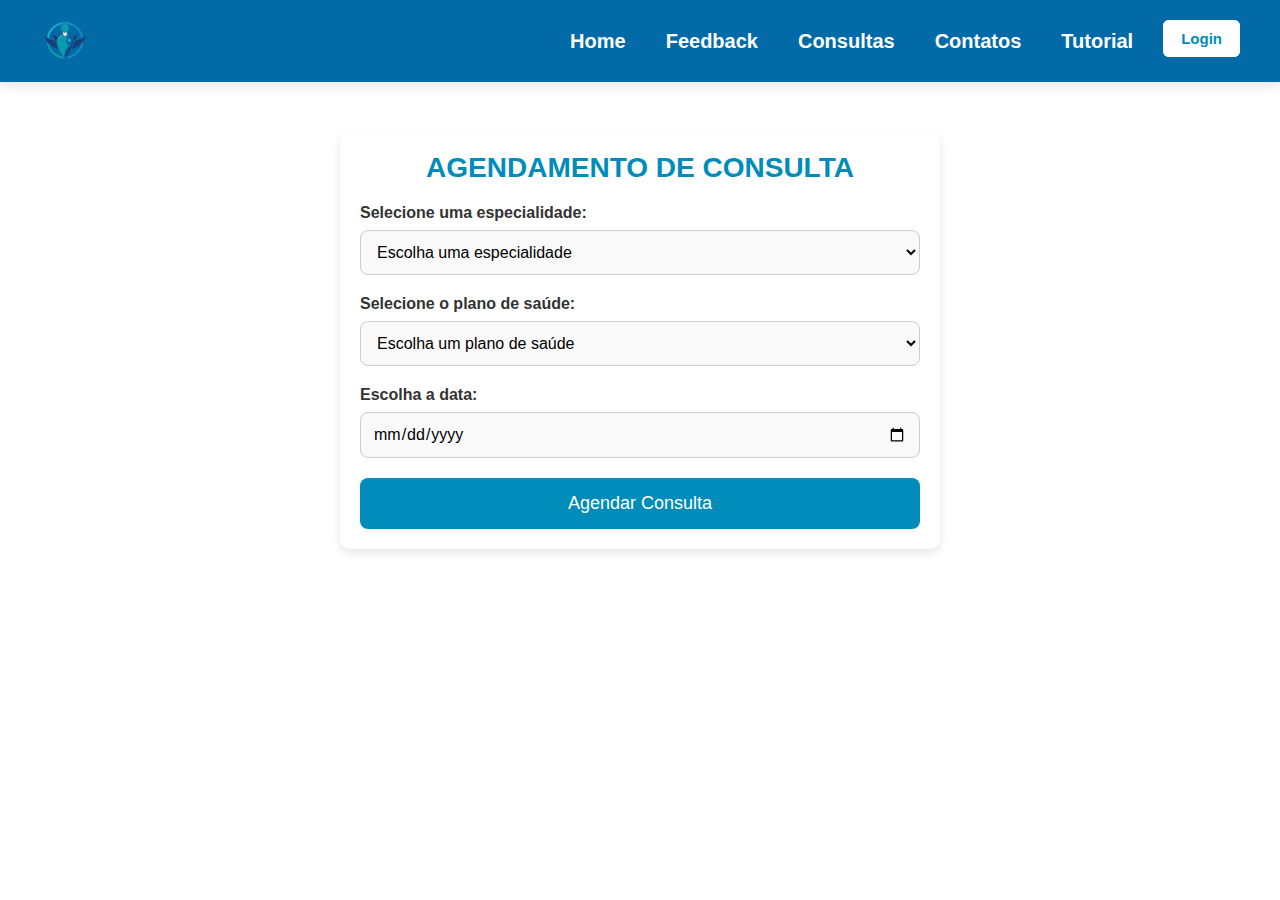
<file: Site_2v2/agendar.html>
<!DOCTYPE html>
<html lang="pt-br">
<head>
    <meta charset="UTF-8">
    <meta name="viewport" content="width=device-width, initial-scale=1.0">
    <title>Agendamento de Consulta</title>
    <link rel="stylesheet" href="style.css">
    <link rel="website icon" type="png" href="img/logoteste.png">
    <link rel="stylesheet" href="https://cdnjs.cloudflare.com/ajax/libs/font-awesome/6.4.0/css/all.min.css">
</head>
<body>
    <header>
        <img src="./img/logoteste.png" alt="Logo" class="logo">
        <nav>
            <ul>
                <li><a href="index.html" id="aba">Home</a></li>
                <li><a href="feedback.html" id="aba">Feedback</a></li>
                <li><a href="consultas.html" id="aba">Consultas</a></li>
                <li><a href="contatos.html" id="aba">Contatos</a></li>
                <li><a href="tutorial.html" id ="aba">Tutorial</a></li>
                <li><a href="login.html" class="login-btn">Login</a></li>
            </ul>
        </nav>
    </header>

    <div class="agendamento-container">
        <h2>Agendamento de Consulta</h2>
        <form class="agendamento-form">
            <div class="form-group">
                <label for="especialidades">Selecione uma especialidade:</label>
                <select id="especialidades" name="especialidades" required>
                    <option value="" selected disabled>Escolha uma especialidade</option>
                    <option value="Oftalmologista">Oftalmologista - Doutor Ricardo</option>
                    <option value="Dermatologista">Dermatologista - Doutora Flavia</option>
                    <option value="Radiografia Periapical">Radiografia - Doutor Evandro</option>
                    <option value="Documentação Ortodôntica">Cardiologia - Doutor Evandro</option>
                    <option value="Ginecologista">Ginecologista - Doutora Flavia</option>
                </select>
            </div>

            <div class="form-group">
                <label for="planos">Selecione o plano de saúde:</label>
                <select id="planos" name="planos"required>
                    <option value="" selected disabled>Escolha um plano de saúde</option>
                    <option value="Notredame">NotreDame Intermédica</option>
                    <option value="Hapvida">Hapvida</option>
                    <option value="Sulamerica">SulAmérica</option>
                    <option value="Unimed">Unimed</option>
                    <option value="Amil">Amil</option>
                    <option value="Sem nada">Não tenho um plano de saúde</option>
                </select>
            </div>

            <div class="form-group">
                <label for="dataAgendamento">Escolha a data:</label>
                <input type="date" id="dataAgendamento" name="dataAgendamento" required>
            </div>

            <button type="submit" class="agendar-btn">Agendar Consulta</button>
        </form>
    </div>
    <script src="scriptagendar.js"></script>
</body>
</html>
</file>
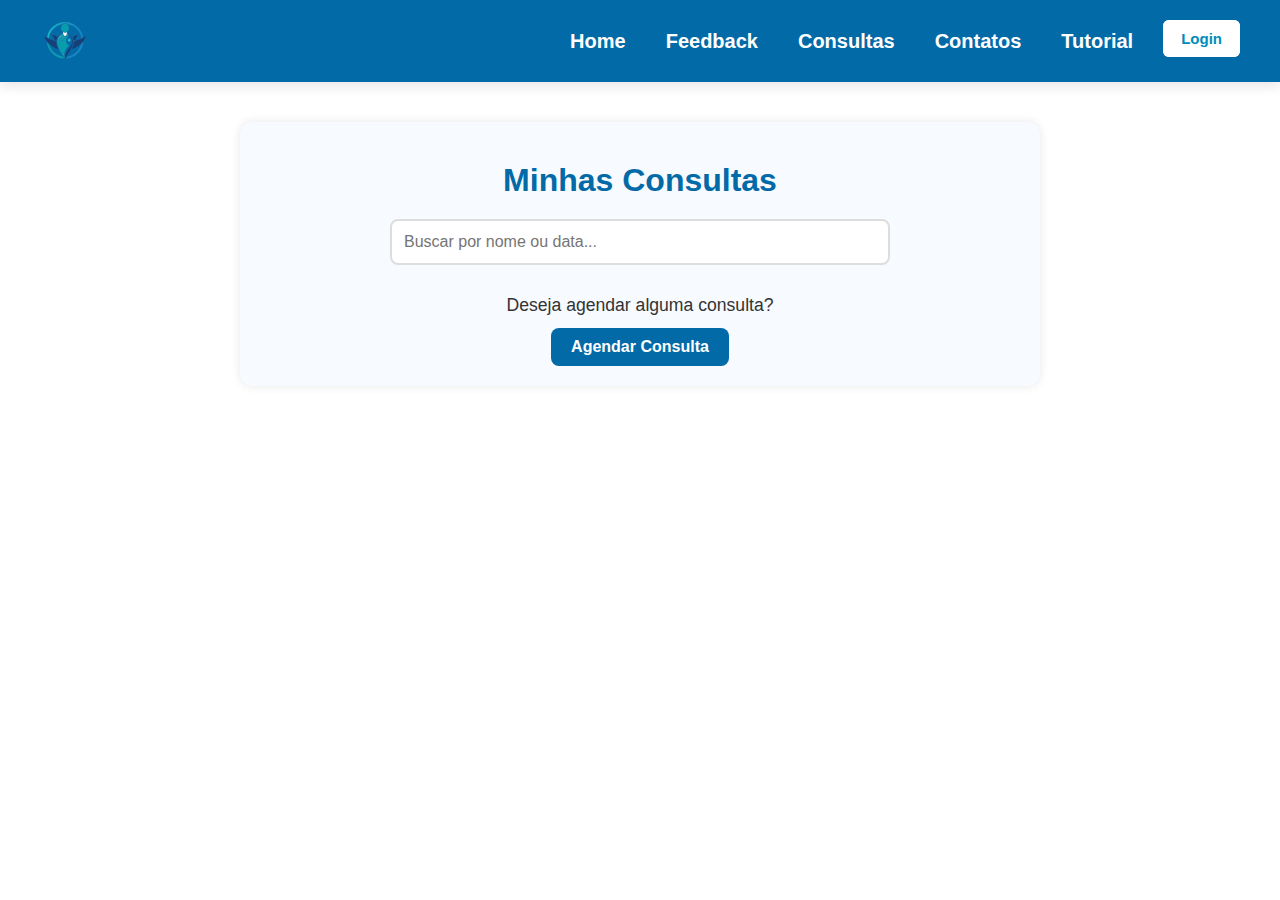
<file: Site_2v2/consultas.html>
<!DOCTYPE html>
<html lang="pt-br">
<head>
    <meta charset="UTF-8">
    <meta name="viewport" content="width=device-width, initial-scale=1.0">
    <title>Minhas Consultas</title>
    <link rel="stylesheet" href="style.css">
    <link rel="website icon" type="png" href="img/logoteste.png">
</head>
<body>
    <header>
        <img src="./img/logoteste.png" alt="Logo" class="logo">
        <nav>
            <ul>
                <li><a href="index.html" id="aba">Home</a></li>
                <li><a href="feedback.html" id="aba">Feedback</a></li>
                <li><a href="consultas.html" id="aba">Consultas</a></li>
                <li><a href="contatos.html" id="aba">Contatos</a></li>
                <li><a href="tutorial.html" id ="aba">Tutorial</a></li>
                <li><a href="login.html" class="login-btn">Login</a></li>
            </ul>
        </nav>
    </header>

    <div class="consultaContainer">
        <h1 class="consultaH1">Minhas Consultas</h1>

        <div class="filtro-consulta">
            <input type="text" id="pesquisaConsulta" placeholder="Buscar por nome ou data...">
        </div>

        <div id="listaConsultas" class="lista-consultas">
           

        </div>

        <div class="agendar-consulta">
            <p>Deseja agendar alguma consulta?</p>
            <a href="agendar.html" class="btn-agendar">Agendar Consulta</a>
        </div>
    </div>

    <script>
        const campoPesquisa = document.getElementById("pesquisaConsulta");

        campoPesquisa.addEventListener("input", () => {
            const lista = document.getElementById("listaConsultas");
            lista.innerHTML = "<p>Nenhuma consulta encontrada.</p>";
        });
    </script>
</body>
</html>
</file>
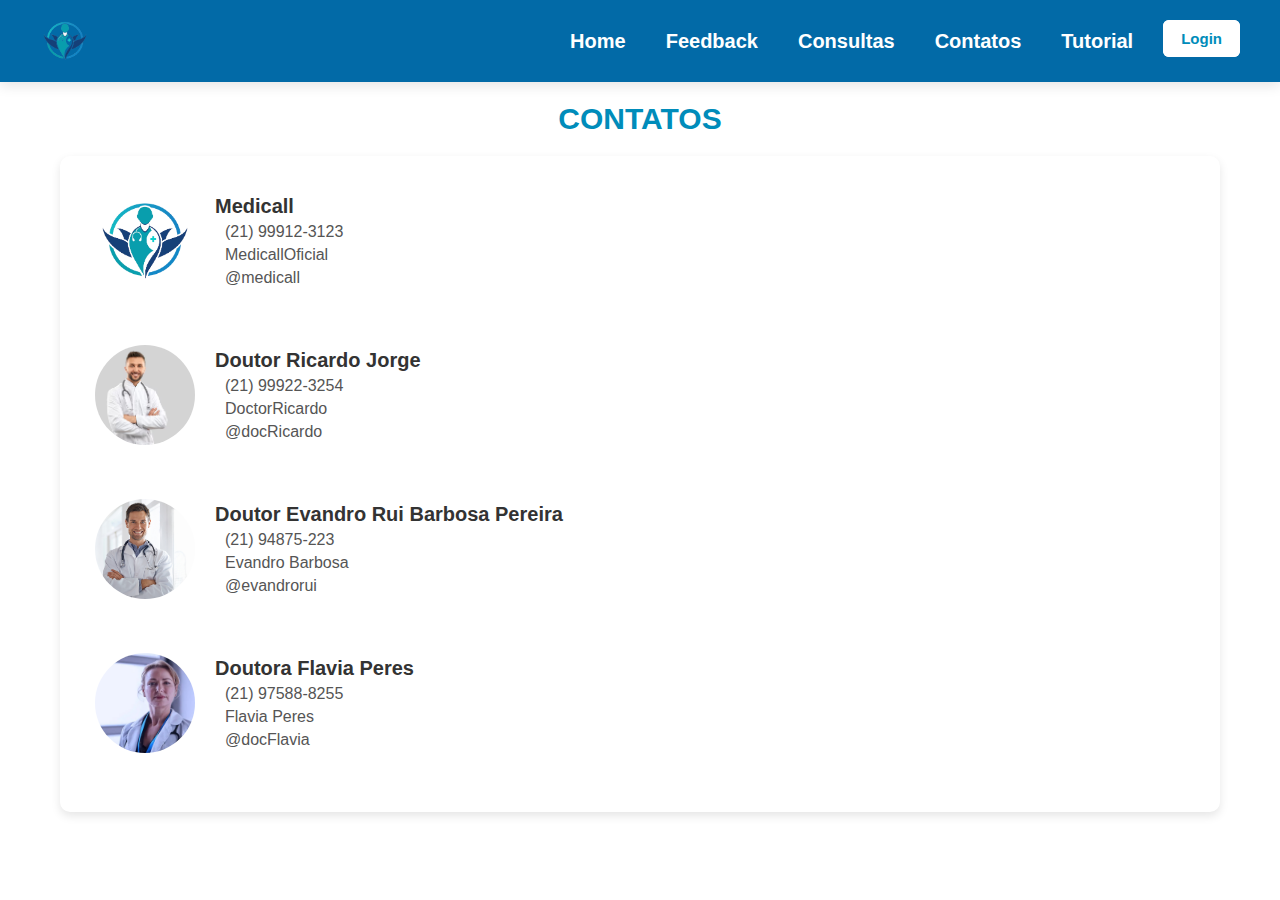
<file: Site_2v2/contatos.html>
<!DOCTYPE html>
<html lang="pt-br">
<head>
    <meta charset="UTF-8">
    <meta name="viewport" content="width=device-width, initial-scale=1.0">
    <title>Contatos Especialistas</title>
    <link rel="stylesheet" href="style.css">
    <link rel="website icon" type="png" href="img/logoteste.png">
    <link rel="stylesheet" href="https://cdnjs.cloudflare.com/ajax/libs/font-awesome/6.4.0/css/all.min.css" integrity="sha512-iecdLmaskl7CVkqkXNQ/ZH/XLlvWZOJyj7Yy7tcenmpD1ypASozpmT/E0iPtmFIB46ZmdtAc9eNBvH0H/ZpiBw==" crossorigin="anonymous" referrerpolicy="no-referrer" />
</head>
<body>
    <header>
        <img src="./img/logoteste.png" alt="Logo" class="logo">
        <nav>
            <ul>
                <li><a href="index.html" id="aba">Home</a></li>
                <li><a href="feedback.html" id="aba">Feedback</a></li>
                <li><a href="consultas.html" id="aba">Consultas</a></li>
                <li><a href="contatos.html" id="aba">Contatos</a></li>
                <li><a href="tutorial.html" id ="aba">Tutorial</a></li>
                <li><a href="login.html" class="login-btn">Login</a></li>
            </ul>
        </nav>
    </header>

    <div class="container">
        <div class="cab">
            <h2><strong>Contatos</strong></h2>
        </div>
        <div class="contatos">
            <section>
                <ul>
                    <li>
                        <div class="info">
                            <div class="foto"><img src="./img/logoteste.png" alt="Medicall"></div>
                            <div class="detalhes">
                                <p class="nome">Medicall</p>
                                <p class="telefone"><i class="fa-brands fa-whatsapp" style="color: #25d366;"></i> (21) 99912-3123</p>
                                <p class="social"><i class="fa-brands fa-facebook" style="color: #3b5998;"></i> MedicallOficial</p>
                                <p class="social"><i class="fa-brands fa-instagram" style="color: #e13050;"></i> @medicall</p>
                            </div>
                        </div>
                    </li>
                    <li>
                        <div class="info">
                            <div class="foto"><img src="./img/doutor.png" alt="Dr. Ricardo"></div>
                            <div class="detalhes">
                                <p class="nome">Doutor Ricardo Jorge</p>
                                <p class="telefone"><i class="fa-brands fa-whatsapp" style="color: #25d366;"></i> (21) 99922-3254</p>
                                <p class="social"><i class="fa-brands fa-facebook" style="color: #3b5998;"></i> DoctorRicardo</p>
                                <p class="social"><i class="fa-brands fa-instagram" style="color: #e13050;"></i> @docRicardo</p>
                            </div>
                        </div>
                    </li>
                    <li>
                        <div class="info">
                            <div class="foto"><img src="./img/doutor2.jpeg" alt="Dr. Evandro"></div>
                            <div class="detalhes">
                                <p class="nome">Doutor Evandro Rui Barbosa Pereira</p>
                                <p class="telefone"><i class="fa-brands fa-whatsapp" style="color: #25d366;"></i> (21) 94875-223</p>
                                <p class="social"><i class="fa-brands fa-facebook" style="color: #3b5998;"></i> Evandro Barbosa</p>
                                <p class="social"><i class="fa-brands fa-instagram" style="color: #e13050;"></i> @evandrorui</p>
                            </div>
                        </div>
                    </li>
                    <li>
                        <div class="info">
                            <div class="foto"><img src="./img/doutora.webp" alt="Dra. Flavia"></div>
                            <div class="detalhes">
                                <p class="nome">Doutora Flavia Peres</p>
                                <p class="telefone"><i class="fa-brands fa-whatsapp" style="color: #25d366;"></i> (21) 97588-8255</p>
                                <p class="social"><i class="fa-brands fa-facebook" style="color: #3b5998;"></i> Flavia Peres</p>
                                <p class="social"><i class="fa-brands fa-instagram" style="color: #e13050;"></i> @docFlavia</p>
                            </div>
                        </div>
                    </li>
                </ul>
            </section>
        </div>
    </div>
</body>
</html>
</file>
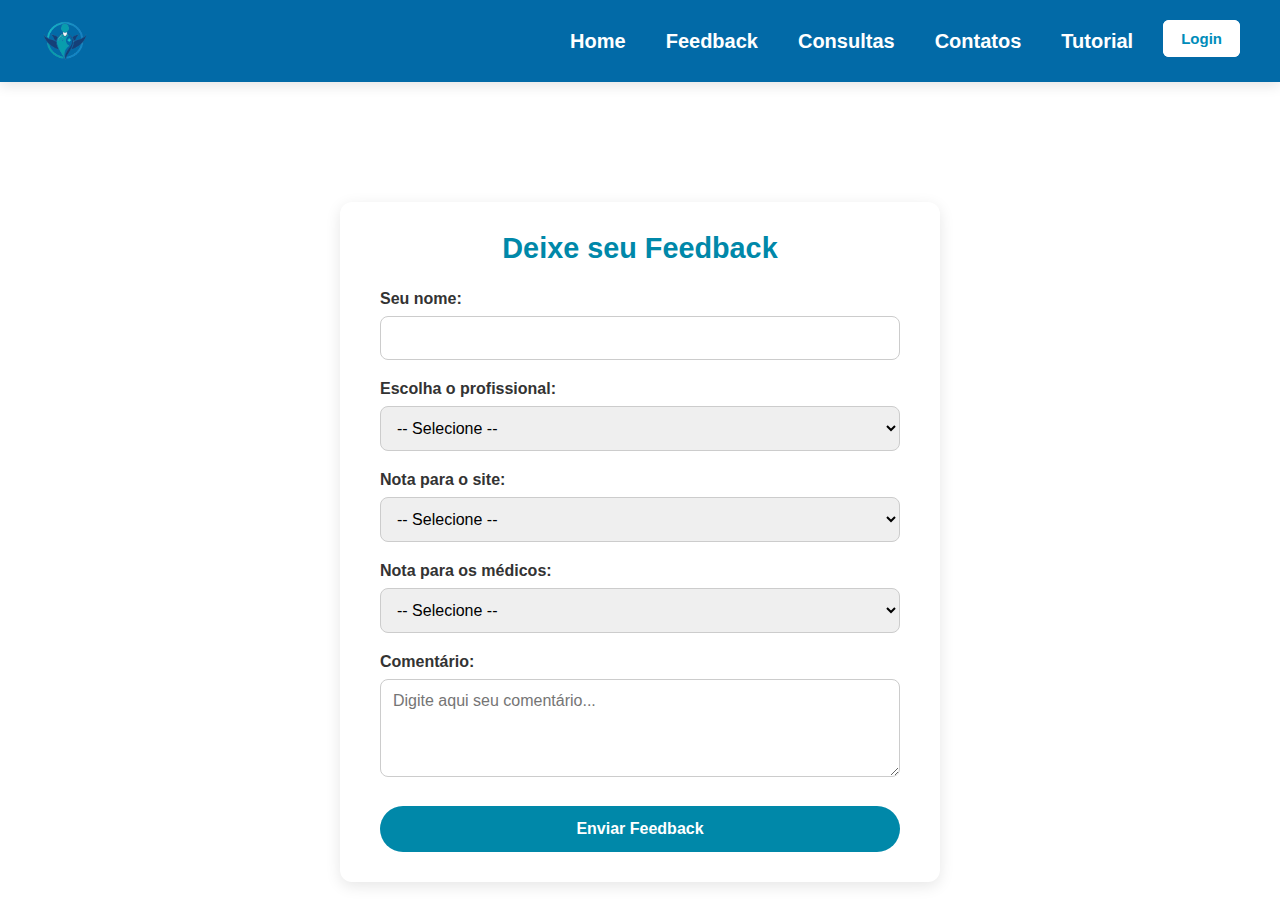
<file: Site_2v2/feedback.html>
<!DOCTYPE html>
<html lang="pt-br">
<head>
  <meta charset="UTF-8" />
  <meta name="viewport" content="width=device-width, initial-scale=1.0"/>
  <title>Feedback</title>
  <link rel="stylesheet" href="style.css" />
</head>

<body>
  <header>
    <img src="./img/logoteste.png" alt="Logo" class="logo" />
    <nav>
      <ul>
        <li><a href="index.html" id="aba">Home</a></li>
        <li><a href="feedback.html" id="aba">Feedback</a></li>
        <li><a href="consultas.html" id="aba">Consultas</a></li>
        <li><a href="contatos.html" id="aba">Contatos</a></li>
        <li><a href="tutorial.html" id ="aba">Tutorial</a></li>
        <li><a href="login.html" class="login-btn">Login</a></li>
      </ul>
    </nav>
  </header>

  <div class="feedback-container">
    <h2>Deixe seu Feedback</h2>
    <form id="feedbackForm" novalidate>
      <label for="nome">Seu nome:</label>
      <input type="text" id="nome" name="nome" required />

      <label for="profissional">Escolha o profissional:</label>
      <select id="profissional" name="profissional" required>
        <option value="">-- Selecione --</option>
        <option value="ricardo">Doutor Ricardo Jorge</option>
        <option value="evandro">Doutor Evandro Rui Barbosa Pereira</option>
        <option value="flavia">Doutora Flavia Peres</option>
      </select>

      <label for="siteNota">Nota para o site:</label>
      <select id="siteNota" name="siteNota" required>
        <option value="">-- Selecione --</option>
        <option value="5">5 - Excelente</option>
        <option value="4">4 - Muito bom</option>
        <option value="3">3 - Bom</option>
        <option value="2">2 - Regular</option>
        <option value="1">1 - Ruim</option>
      </select>

      <label for="medicoNota">Nota para os médicos:</label>
      <select id="medicoNota" name="medicoNota" required>
        <option value="">-- Selecione --</option>
        <option value="5">5 - Excelente</option>
        <option value="4">4 - Muito bom</option>
        <option value="3">3 - Bom</option>
        <option value="2">2 - Regular</option>
        <option value="1">1 - Ruim</option>
      </select>

      <label for="comentario">Comentário:</label>
      <textarea id="comentario" name="comentario" rows="4" placeholder="Digite aqui seu comentário..." required></textarea>

      <button type="submit" id="enviarBtn">Enviar Feedback</button>
    </form>

    <p class="obrigado" id="obrigadoMsg">Obrigado pelo seu feedback!</p>
    <p id="erroMsg" style="color: red; display: none; margin-top: 10px;">⚠️ Por favor, preencha todos os campos obrigatórios antes de enviar.</p>
  </div>


    <script src="scriptfeedback.js"></script>

</body>
</html>
</file>
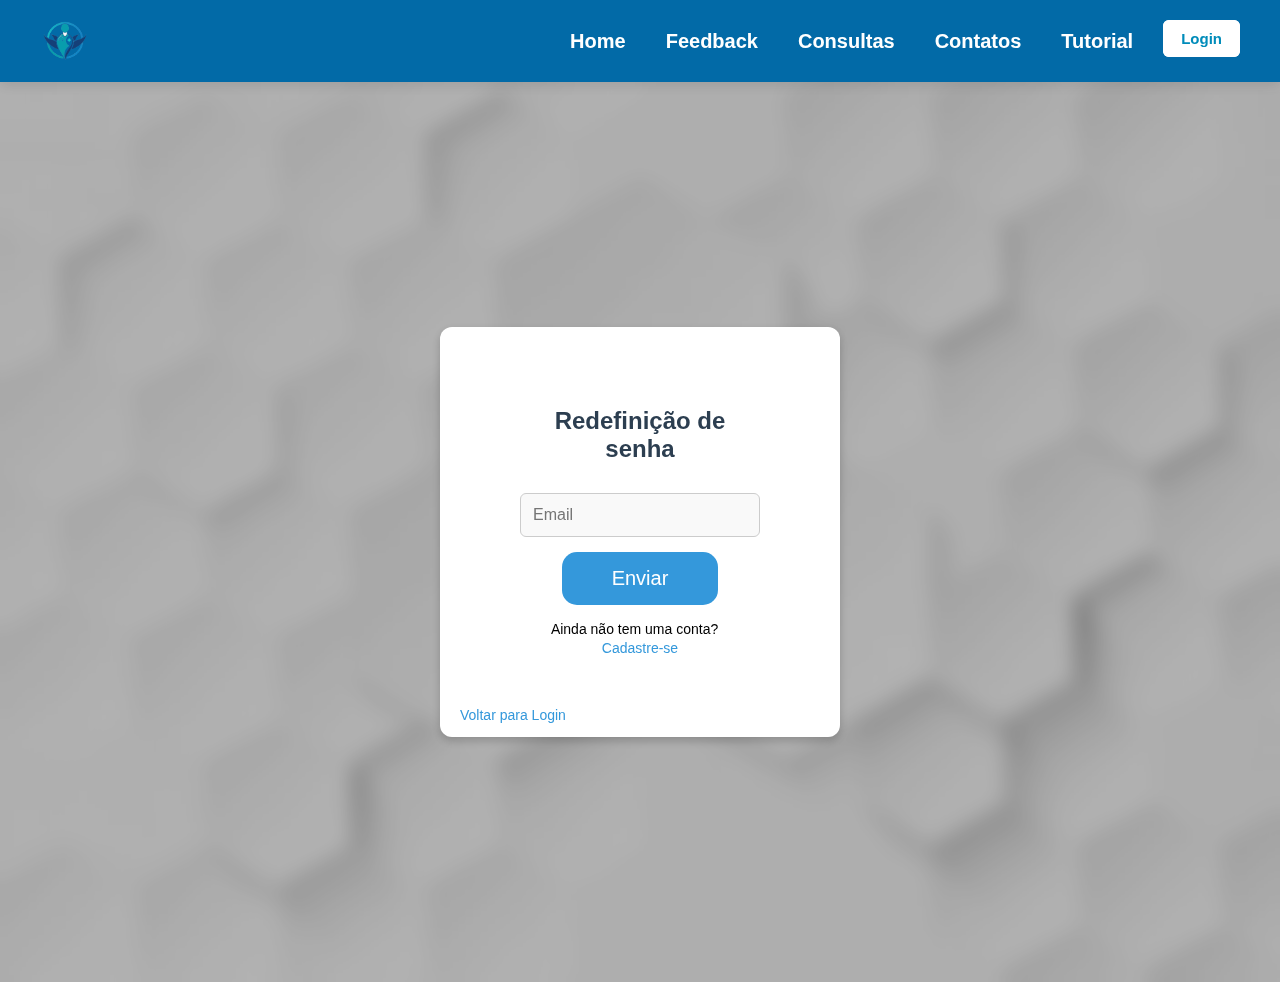
<file: Site_2v2/redefinirsenha.html>
<!DOCTYPE html>
<html lang="pt-br">
<head>
    <meta charset="UTF-8">
    <meta name="viewport" content="width=device-width, initial-scale=1.0">
    <link rel="stylesheet" href="style.css">
    <link rel = "website icon" type=" png" href = "./img/logoteste.png">
    <title>Esqueci minha senha</title>
</head>



<body class="fundo-login"> <div class="overlay-login"></div>
    <header>
        <img src="./img/logoteste.png" alt="Logo" class="logo">
        <nav>
            <ul>
                <li><a href="index.html" id="aba">Home</a></li>
                <li><a href="feedback.html" id="aba">Feedback</a></li>
                <li><a href="consultas.html" id="aba">Consultas</a></li>
                <li><a href="contatos.html" id="aba">Contatos</a></li>
                <li><a href="tutorial.html" id ="aba">Tutorial</a></li>
                <li><a href="login.html" class="login-btn">Login</a></li>
            </ul>
        </nav>
    </header>
    <div class="login-container">
        <div class="login">
            <h2>Redefinição de senha</h2>
            <input type="email" class="input-email" name="Campoemail" placeholder="Email">
            <button class="entrar-btn"><a href="#popupsenha">Enviar</a></button>
            <div class="cadastro-container">
                <span class="textocadastro">Ainda não tem uma conta?    ㅤ</span>
                <a href="sign.html" class="cadastro-btn">Cadastre-se</a>
            </div>
            <div class="cadastro-container">
                <a href="login.html" class="voltar-btn">Voltar para Login</a>
            </div>
        </div>
    </div>
    <div id="popupsenha" class="popup">
        <a href="#" class="popup-close">&times;</a>
        <h3>Email de redefinição enviado com sucesso!</h3>
        <p>Se o email foi inserido corretamente, verifique a caixa de entrada e Spam para encontrá-lo</p>
        <img src="./img/email.gif" alt="GIF email" class="gifemail">
    </div>
</body>
</html>
</file>
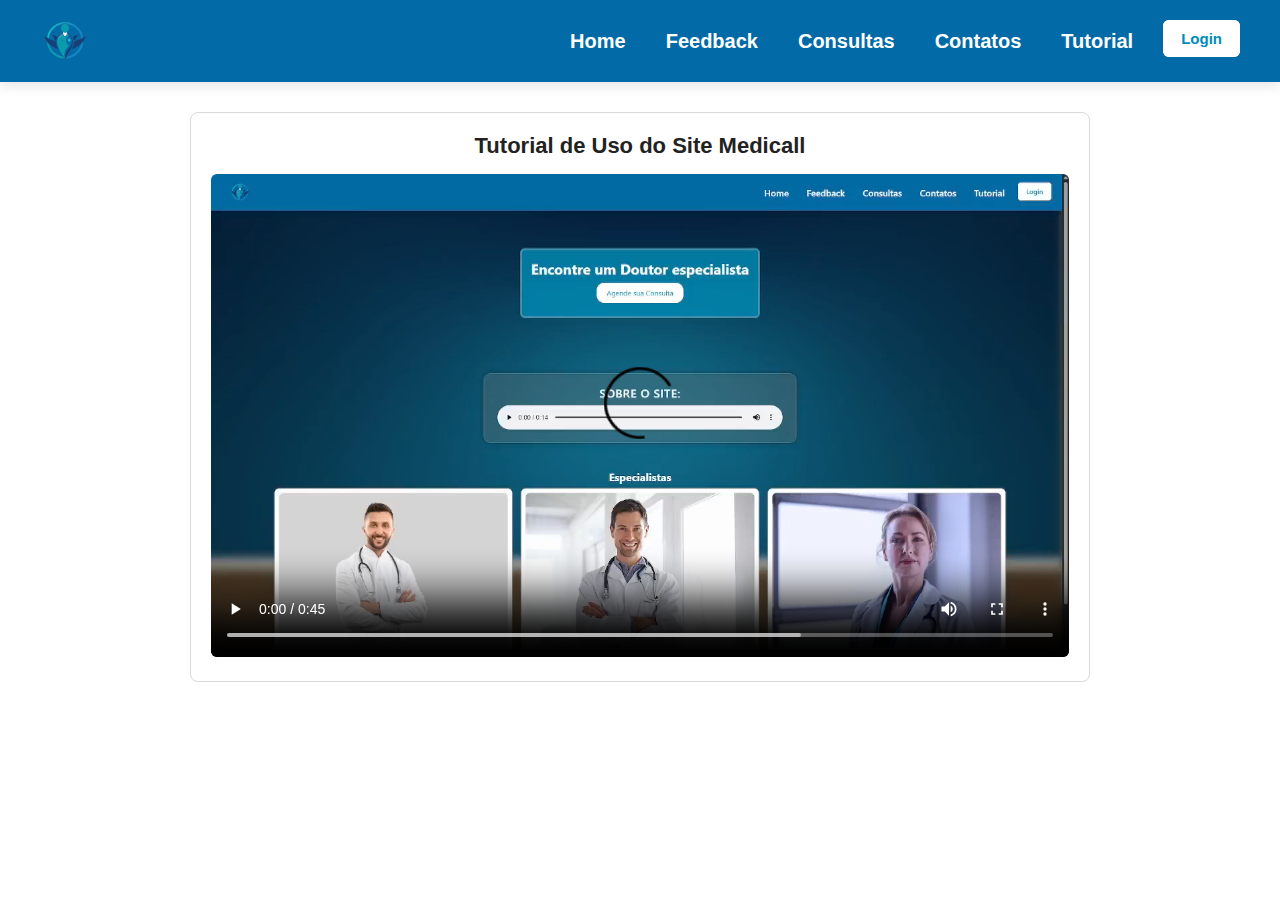
<file: Site_2v2/tutorial.html>
<!DOCTYPE html>
<html lang="pt-br">
<head>
  <meta charset="UTF-8" />
  <meta name="viewport" content="width=device-width, initial-scale=1.0"/>
  <title>Feedback</title>
  <link rel="stylesheet" href="style.css" />
  <link rel="stylesheet" href="stylevideo.css" />
</head>

<body>
  <header>
    <img src="./img/logoteste.png" alt="Logo" class="logo" />
    <nav>
      <ul>
        <li><a href="index.html" id="aba">Home</a></li>
                <li><a href="feedback.html" id="aba">Feedback</a></li>
                <li><a href="consultas.html" id="aba">Consultas</a></li>
                <li><a href="contatos.html" id="aba">Contatos</a></li>
                <li><a href="tutorial.html" id ="aba">Tutorial</a></li>
                <li><a href="login.html" class="login-btn">Login</a></li>
      </ul>
    </nav>


</header>

<section class = "video-tutorial">
    <h2>Tutorial de Uso do Site Medicall</h2>
    <video width="800" height="450" controls>
        <source src="video/2025-11-15-13-49-34.mp4" type="video/mp4">
    </video>
</section>
</file>
<file: Site_2v2/style.css>
* {
    margin: 0;
    padding: 0;
    box-sizing: border-box;
    font-family: 'Segoe UI', Tahoma, Geneva, Verdana, sans-serif;
}
*body {
    font-family: Arial, sans-serif;
    margin: 0;
    padding: 0;
    background-color: #f5f5f5;
}

body.fundo-especial {
    background-image: url('./img/backgrond\ bom.jpg');
    background-size: cover;
    background-position: center;
    background-repeat: no-repeat;
    backdrop-filter: blur(10px);
    min-width: 100vw;
    min-height: 100vh;
    position: relative; 

}

/* criação do overlay pra gente conseguir inserir a opacidade apenas no background */
.overlay {
    position: absolute;
    top: 0;
    left: 0;
    width: 100%;
    height: 100%;
    background-color: rgba(0, 0, 0, 0.2); 
    z-index: -1; /* manter com o -1 para que ele fique atras do conteúdo */
}


header {
    background-color: #026aa7;
    padding: 16px 40px;
    display: flex;
    justify-content: space-between;
    align-items: center;
    color: white;
    box-shadow: 0 4px 12px rgba(0, 0, 0, 0.1);
}

.logo {
    height: 70px;
    width: auto;
    object-fit: contain;
}
  
nav ul {
    display: flex;
    gap: 24px;
    list-style: none;
    margin: 0;
    padding: 0;
}
  
nav ul li a {
    color: white;
    text-decoration: none;
    font-weight: 600;
    font-size: 20px;
    padding: 8px 10px;
    transition: all 0.1s ease-in-out;
}
#aba {
  position: relative;
  color: white;
  text-decoration: none;
  font-weight: 600;
  font-size: 20px;
  padding: 8px 10px;
  transition: color 0.2s ease-in-out;
}

#aba::before,
#aba::after {
  content: '';
  position: absolute;
  bottom: 0;
  width: 0;
  height: 2px;
  background-color: white;
  transition: width 0.3s ease;
}

#aba::before {
  left: 50%;
}

#aba::after {
  right: 50%;
}

#aba:hover::before,
#aba:hover::after {
  width: 50%;
}
.login-btn {
    background-color: white;
    color: #008cba;
    padding: 8px 16px;
    border-radius: 6px;
    font-weight: 600;
    font-size: 15px;
    border: 2px solid white;
    transition: all 0.3s ease;
  }
  
.login-btn:hover {
    background-color: transparent;
    color: white;
    transform: translateY(-2px);
    box-shadow: 0 4px 12px rgba(255, 255, 255, 0.3);
}

.banner {
    background: url('banner.jpg') no-repeat center center/cover;
    height: 30vh;
    display: flex;
    justify-content: center;
    align-items: center;
    color: white;
    text-align: center;
}

.banner-content {
    background: rgba(0, 140, 186, 0.8);
    padding: 20px;
    border-radius: 10px;
    border-width: 4px;
    border-style: solid;
    border-color: rgba(179, 179, 179, 0.389);
}

.BotaoConsulta {
    background: white;
    color: #008cba;
    padding: 10px 20px;
    border: none;
    cursor: pointer;
    border-radius: 17px;
    font-size: 16px;
    margin: 10px;
    border: 2px solid white;
    transition: transform 0.1s ease-in-out;
}
.BotaoConsulta:hover{
    background-color: transparent;
    color: white;
    transform: translateY(-2px);
    box-shadow: 0 4px 12px rgba(255, 255, 255, 0.3);
}

.Especialista {
    text-align: center;
    padding: 10px;
    color: white;
}
.Especialista h2{
    padding: 10px;
}

.cards {
    display: flex;
    justify-content: center;
    gap: 20px;
    flex-wrap: wrap;

}

.card_MED {
    background: rgb(255, 255, 255);
    padding: 10px;
    border-radius: 10px;
    box-shadow: 0px 0px 10px rgba(0, 0, 0, 0.1);
    width: 28%;
    color: black;
}
.card_MED{
    color: #008cba;

}

.card_MED img {
    width: 100%;
    border-radius: 10px;
    height: 81%;
}

.card h3 {      
    margin: 12px 0 10px;
    background-color: rgb(247, 246, 246);
}
[popover] {
    position: fixed;
    top: 50%;
    left: 50%;
    transform: translate(-50%, -50%);
    padding: 30px 35px;
    border-radius: 10px;
    box-shadow: 0 12px 30px rgba(0, 0, 0, 0.15);
    background-color: #fefefe;
    color: #222;
    max-width: 420px;
    width: 90%;
    font-family: 'Segoe UI', Tahoma, Geneva, Verdana, sans-serif;
    text-align: left;
    border: 1px solid #ccc;
    opacity: 0;
    pointer-events: none;
    transition: opacity 0.3s ease;
    z-index: 1000;
}
  
[popover].pop {
    opacity: 1;
    pointer-events: auto;
}
  
[popover] h3 {
    color: #2c3e50;
    margin-top: 0;
    margin-bottom: 20px;
    font-size: 24px;
    font-weight: 600;
    border-bottom: 2px solid #3498db;
    padding-bottom: 8px;
    letter-spacing: 0.02em;
}
  
[popover] p {
    margin-bottom: 14px;
    line-height: 1.55;
    font-size: 16px;
    color: #444;
}
  
[popover] strong {
    font-weight: 600;
    color: #555;
}
  
.popBTN {
    background-color: #3498db;
    color: white;
    border: none;
    padding: 12px 28px;
    border-radius: 6px;
    cursor: pointer;
    font-size: 16px;
    font-weight: 600;
    transition: background-color 0.25s ease, box-shadow 0.25s ease;
    margin-top: 20px;
    box-shadow: 0 4px 12px rgba(52, 152, 219, 0.35);
    user-select: none;
  }
  
.popBTN:hover {
    background-color: #217dbb;
    box-shadow: 0 6px 18px rgba(33, 125, 187, 0.5);
    transform: translateY(-2px);
  }
  
.BotaoMED {
    background-color: #217dbb;
    color: #ecf0f1;
    border: 2px solid #008cba;
    padding: 10px 26px;
    border-radius: 6px;
    font-size: 16px;
    font-weight: 600;
    cursor: pointer;
    margin: 6px 8px;
    transition: all 0.3s ease;
    user-select: none;
}
  
.BotaoMED:hover {
    background-color: transparent;
    color: #008cba;
    transform: translateY(-2px);
    box-shadow: 0 4px 12px rgba(255, 255, 255, 0.3);
}
  
  
  

/*contatos.html*/

.container {
    max-width: 1200px;
    margin: 0 auto;
    padding: 20px;
}

.cab h2 {
    font-size: 30px;
    text-align: center;
    margin-bottom: 20px;
    color: #008cba;
    text-transform: uppercase;
}

.contatos {
    background-color: #fff;
    border-radius: 10px;
    box-shadow: 0 4px 10px rgba(0, 0, 0, 0.1);
    padding: 20px;
}

.contatos ul {
    list-style: none;
    padding: 0;
}

.contatos li {
    margin-bottom: 20px;
    padding: 15px;
    border-radius: 10px;
    transition: transform 0.2s ease-in-out, background-color 0.3s ease; 
}

.contatos li:hover {
    background-color: white;
    transform: translateY(-5px); 
    box-shadow: 0 6px 12px rgba(0, 0, 0, 0.15); 
}

.info {
    display: flex;
    align-items: center;
    gap: 20px;
}

.foto img {
    width: 100px;
    height: 100px;
    border-radius: 50%;
    object-fit: cover;
}

.detalhes {
    flex: 1;
}

.nome {
    font-size: 20px;
    font-weight: bold;
    color: #333;
    margin-bottom: 5px;
}

.telefone, .social {
    font-size: 16px;
    color: #555;
    margin-bottom: 5px;
}

.telefone i, .social i {
    margin-right: 10px;
}

/* responsividade */
@media (max-width: 768px) {
    .info {
        flex-direction: column;
        align-items: center;
        text-align: center;
    }

    .foto img {
        width: 80px;
        height: 80px;
    }

    .nome {
        font-size: 18px;
    }

    .telefone, .social {
        font-size: 14px;
    }
}

/*login.html*/


body.fundo-login{
    background-image: url('./img/background-white.jpg'); 
    background-size: cover;
    background-position: center;
    background-repeat: no-repeat;
    backdrop-filter: blur(10px);
    min-width: 100vw;
    min-height: 100vh; 
}


.overlay-login {
    position: absolute;
    top: 0;
    left: 0;
    width: 100%;
    height: 100%;
    background-color: rgba(0, 0, 0, 0.3);
    z-index: -1; 
}

.login-container {
    display: flex;
    justify-content: center;
    align-items: center;
    height: 100vh; 
}

.login {
    background: white; 
    padding: 80px;
    border-radius: 12px;
    box-shadow: 0px 4px 10px rgba(0, 0, 0, 0.2); 
    width: 400px;
    text-align: center;
}

.login h2 {
    margin-bottom: 30px;
    font-size: 24px;
    color: #2c3e50;
}

.input-email, .input-nome, .input-senha, .input-confirmarsenha {
    width: 100%;
    padding: 12px;
    margin-bottom: 15px;
    border: 1px solid #ccc;
    border-radius: 6px;
    font-size: 16px;
    background-color: #f9f9f9;
}

.esqueci-btn{
    display: block;
    margin-right: 100px;
    text-decoration: none;
    color: #3498db;
    font-size: 14px;
    margin-bottom: 15px;
}

.cadastro-btn{
    text-decoration: none;
    color: #3498db;
    font-size: 14px;
    margin-left: 0px
}

.textocadastro{
    margin-right: 7px;
    font-size: 14px;
}

.esqueci-btn:hover, .cadastro-btn:hover {
    color: #1f669b;
}

.entrar-btn{
    background: #3498db;
    color: white;
    cursor: pointer;
    border-radius: 15px;
    padding: 15px;
    transition: transform 0.2s ease-in-out; 
    font-size: 20px;
    padding-left: 50px;
    padding-right: 50px;
    border: none;
    margin-bottom: 15px;
}

.entrar-btn:hover {
    transform: scale(1.1); 
    box-shadow: 0px 4px 15px rgba(0, 140, 186, 0.4);
}



/* Agendamento de consulta - agendar.html */

.agendamento-container {
    max-width: 600px;
    margin: 50px auto;
    padding: 20px;
    background-color: #fff;
    border-radius: 10px;
    box-shadow: 0 4px 10px rgba(0, 0, 0, 0.1);
}

.agendamento-container h2 {
    text-align: center;
    color: #008cba;
    margin-bottom: 20px;
    font-size: 28px;
    text-transform: uppercase;
}

.agendamento-form {
    display: flex;
    flex-direction: column;
    gap: 20px;
}

.form-group {
    display: flex;
    flex-direction: column;
    gap: 8px;
}

.form-group label {
    font-size: 16px;
    color: #333;
    font-weight: bold;
}

.form-group select,
.form-group input[type="date"] {
    padding: 12px;
    font-size: 16px;
    border: 1px solid #ccc;
    border-radius: 8px;
    background-color: #f9f9f9;
    cursor: pointer;
    transition: border-color 0.3s ease;
}

.form-group select:focus,
.form-group input[type="date"]:focus {
    border-color: #008cba;
    outline: none;
}

.agendar-btn {
    padding: 15px;
    font-size: 18px;
    color: #fff;
    background-color: #008cba;
    border: none;
    border-radius: 8px;
    cursor: pointer;
    transition: background-color 0.3s ease, transform 0.2s ease;
}

.agendar-btn:hover {
    background-color: #005f8a;
    transform: scale(1.05);
}

/* Responsividade */
@media (max-width: 768px) {
    .agendamento-container {
        margin: 20px;
        padding: 15px;
    }

    .agendamento-container h2 {
        font-size: 24px;
    }

    .form-group select,
    .form-group input[type="date"] {
        font-size: 14px;
    }

    .agendar-btn {
        font-size: 16px;
        padding: 12px;
    }
}

/* redefinir senha */

button.entrar-btn a {
    text-decoration: none; 
    color: inherit; 
}

.voltar-btn {
    position: absolute;
    margin-top: 50px;
    margin-left: -180px;
    text-decoration: none; 
    color: #3498db;   
    font-size: 14px;    
}

.voltar-btn:hover {
    color: #1f669b;
}



#popupsenha {
    display: none;
    position: fixed;
    top: 50%; 
    left: 50%; 
    transform: translate(-50%, -50%);
    padding: 20px;
    background-color: rgb(250, 244, 244);
    color: black;
    border-radius: 15px;
    box-shadow: 0 4px 8px rgba(0, 0, 0, 0.4); 
    z-index: 9999;
    width: 380px;
    text-align: center;
}

#popupsenha:target {
    display: block;
    opacity: 1;
}

.popup-close {
    font-size: 20px;
    color: #fff;
    cursor: pointer;
    position: absolute;
    top: 10px;
    right: 10px;
    background: rgba(0, 0, 0, 0.5);
    border-radius: 100%;
    padding: 5px;
}

button.entrar-btn a {
    text-decoration: none; 
    color: inherit; 
}

.gifemail{
    width: 100px;    
}

/*pagina consulta*/

.consultaContainer {
    max-width: 800px;
    margin: 0 auto;
    padding: 20px;
}

.consultaH1 {
    color: #008cba;
    margin-bottom: 30px;
    font-size: 32px;
    text-align: center;
    padding-top: 20px;
}

.cardConsulta {
    background-color: white;
    border-radius: 10px;
    padding: 40px 30px;
    box-shadow: 0 4px 12px rgba(0, 0, 0, 0.05);
    width: 100%;
    margin: 20px 0;
    text-align: center;
    border: 1px solid #e0e0e0;
}

.cardConsulta i {
    font-size: 64px;
    color: #bdc3c7;
    margin-bottom: 25px;
    display: block;
}

.cardConsulta h2 {
    color: #2c3e50;
    margin-bottom: 20px;
    font-size: 24px;
}

.cardConsulta p {
    color: #7f8c8d;
    margin-bottom: 30px;
    line-height: 1.6;
    font-size: 16px;
    max-width: 400px;
    margin-left: auto;
    margin-right: auto;
}

.btnAgendar {
    padding: 12px 24px;
    border-radius: 5px;
    font-weight: 500;
    cursor: pointer;
    text-decoration: none;
    display: inline-block;
    background-color: #008cba;
    border: 2px solid #008cba;
    border-radius: 6px;
    color: white;
    font-size: 16px;
    transition: all 0.3s ease;
}


.btnAgendar:hover {
    background-color: transparent;
    color: #008cba;
    transform: translateY(-2px);
    box-shadow: 0 4px 12px rgba(255, 255, 255, 0.3);
}



.logo {
    height: 50px;
}

nav ul {
    list-style: none;
    display: flex;
    gap: 20px;
}

nav ul li a {
    text-decoration: none;
    color: white;
    font-weight: bold;
    padding: 6px 12px;
    border-radius: 6px;
    transition: background-color 0.3s;
}





.consultaContainer {
    max-width: 800px;
    margin: 40px auto;
    padding: 20px;
    background-color: #f7faff;
    border-radius: 12px;
    box-shadow: 0 0 10px rgba(0,0,0,0.1);
    text-align: center;
}

.consultaH1 {
    font-size: 2rem;
    margin-bottom: 20px;
    color: #026aa7;
}

/* Campo do filtro */
.filtro-consulta {
    margin-bottom: 30px;
}

.filtro-consulta input {
    width: 80%;
    max-width: 500px;
    padding: 12px;
    font-size: 16px;
    border: 2px solid #ddd;
    border-radius: 8px;
    outline: none;
    transition: border-color 0.3s;
}

.filtro-consulta input:focus {
    border-color: #026aa7;
}


.lista-consultas p {
    font-size: 1rem;
    color: #888;
    margin-top: 20px;
}

/* Ajuste da responsividade */
@media (max-width: 600px) {
    nav ul {
        flex-direction: column;
        align-items: flex-start;
    }

    .filtro-consulta input {
        width: 100%;
    }
}


.agendar-consulta {
    margin-top: 30px;
    text-align: center;
}

.agendar-consulta p {
    font-size: 1.1rem;
    margin-bottom: 12px;
    color: #333;
}

.btn-agendar {
    display: inline-block;
    background-color: #026aa7;
    color: white;
    padding: 10px 20px;
    font-weight: bold;
    text-decoration: none;
    border-radius: 8px;
    transition: background-color 0.3s;
}

.btn-agendar:hover {
    background-color: #014d7a;
}


/* Página feedback.html */

.feedback-container {
    max-width: 600px;
    margin: 120px auto 40px auto;
    background-color: #ffffff;
    padding: 30px 40px;
    border-radius: 12px;
    box-shadow: 0px 4px 15px rgba(0, 0, 0, 0.1);
  }
  

  .feedback-container h2 {
    text-align: center;
    margin-bottom: 25px;
    color: #0088a9;
    font-size: 1.8rem;
  }
  

  .feedback-container label {
    display: block;
    margin-top: 20px;
    margin-bottom: 8px;
    font-weight: 600;
    color: #333;
  }
  

  .feedback-container input[type="text"],
  .feedback-container select,
  .feedback-container textarea {
    width: 100%;
    padding: 12px;
    border-radius: 8px;
    border: 1px solid #ccc;
    font-size: 1rem;
    transition: border-color 0.2s ease;
  }
  
  .feedback-container input:focus,
  .feedback-container select:focus,
  .feedback-container textarea:focus {
    border-color: #0088a9;
    outline: none;
  }
  

  .feedback-container button {
    width: 100%;
    padding: 14px;
    margin-top: 25px;
    border: none;
    border-radius: 50px;
    background-color: #0088a9;
    color: #fff;
    font-size: 1rem;
    font-weight: bold;
    cursor: pointer;
    transition: background-color 0.3s ease;
  }
  
  .feedback-container button:hover {
    background-color: #006c87;
  }
  
  #erroMsg {
    text-align: center;
    font-weight: bold;
    color: #cc0000;
    margin-top: 15px;
  }
  


  #obrigadoMsg {
    text-align: center;
    font-weight: bold;
    color: green;
    margin-top: 15px;
  }
  

  .invalid {
    border: 2px solid #cc0000;
    background-color: #fff0f0;
  }
  
  /* Responsivvidade da aba Feedback */
  @media (max-width: 600px) {
    .feedback-container {
      padding: 25px 20px;
    }
  
    .feedback-container h2 {
      font-size: 1.5rem;
    }
  }


 /* Criado isto para quando abrirem a aba Feedback, ainda não ter a mensagem de agradecimento pelo Feedback. */ 
#obrigadoMsg,
#erroMsg {
  display: none;
}
</file>
<file: Site_2v2/stylevideo.css>
.video-tutorial {
    width: 90%;
    max-width: 900px;
    margin: 30px auto;
    padding: 20px;
    background: #ffffffd0;
    border: 1px solid #d9d9d9;
    border-radius: 8px;
    text-align: center;
}

.video-tutorial h2 {
    font-size: 22px;
    margin-bottom: 15px;
    font-weight: 600;
    color: #222;
}

.video-tutorial video {
    width: 100%;
    height: auto;
    border-radius: 6px;
    outline: none;
}
</file>
